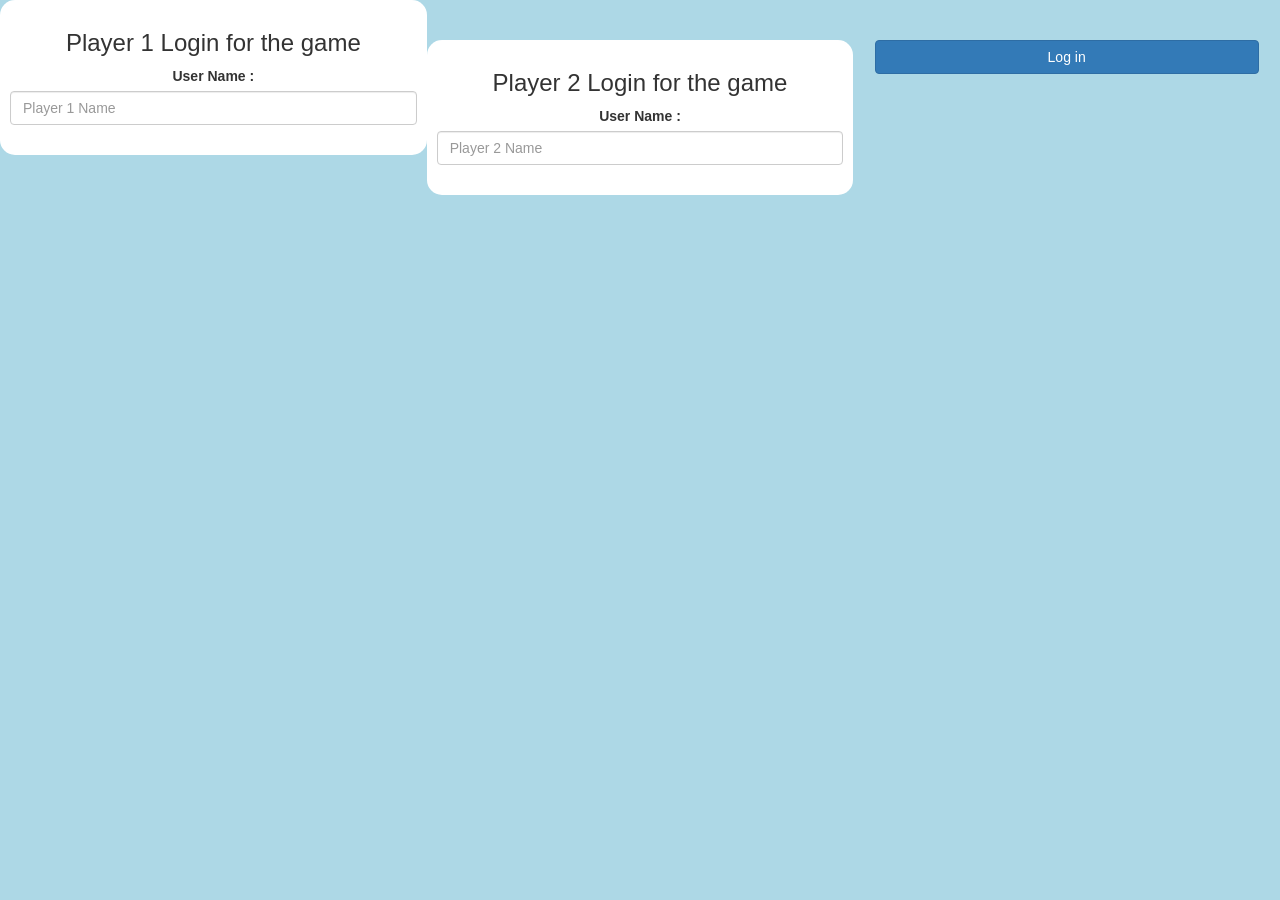
<file: index.html>
<!DOCTYPE html>
<html>
<head>
	<title>Guess The Word</title>

<meta name="viewport" content="width=device-width, initial-scale=1">
<link rel="stylesheet" href="https://maxcdn.bootstrapcdn.com/bootstrap/3.4.0/css/bootstrap.min.css">
<script src="https://ajax.googleapis.com/ajax/libs/jquery/3.4.1/jquery.min.js"></script>
<script src="https://maxcdn.bootstrapcdn.com/bootstrap/3.4.0/js/bootstrap.min.js"></script>

<link rel="stylesheet" type="text/css" href="game.css">

<script src="game_login.js"></script>
</head>
<body>

	<div class="col-lg-4 col-sm-8 col-xs-11 login_div1" id="login_div1">
<h3 >Player 1 Login for the game</h3>
<label >User Name : </label>
<input type="text" id="inputP1" class="form-control" placeholder="Player 1 Name">
<br>
</div>
<br>
<br>

<div class="col-lg-4 col-sm-8 col-xs-11 login_div1" id="login_div2">
<h3 >Player 2 Login for the game</h3>
<label >User Name : </label>
<input type="text" id="inputP2" class="form-control" placeholder="Player 2 Name">
<br>
</div>

<button style="width:30%" class="btn btn-primary" onclick="addUser()">Log in</button>

</body>
</html>
</file>
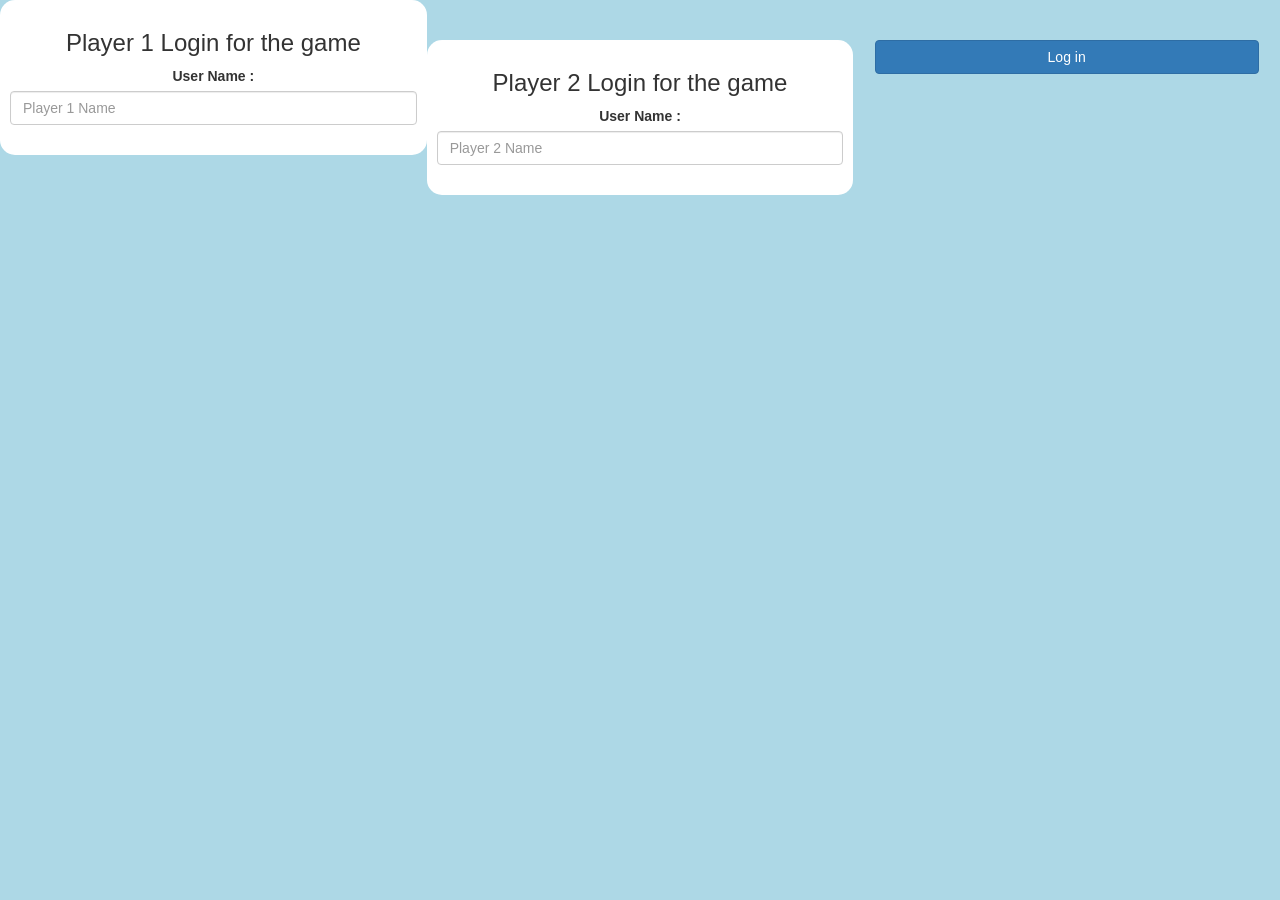
<file: game_login.html>
<!DOCTYPE html>
<html>
<head>
	<title>Guess The Word</title>

<meta name="viewport" content="width=device-width, initial-scale=1">
<link rel="stylesheet" href="https://maxcdn.bootstrapcdn.com/bootstrap/3.4.0/css/bootstrap.min.css">
<script src="https://ajax.googleapis.com/ajax/libs/jquery/3.4.1/jquery.min.js"></script>
<script src="https://maxcdn.bootstrapcdn.com/bootstrap/3.4.0/js/bootstrap.min.js"></script>

<link rel="stylesheet" type="text/css" href="game.css">

<script src="game_login.js"></script>
</head>
<body>

	<div class="col-lg-4 col-sm-8 col-xs-11 login_div1" id="login_div1">
<h3 >Player 1 Login for the game</h3>
<label >User Name : </label>
<input type="text" id="inputP1" class="form-control" placeholder="Player 1 Name">
<br>
</div>
<br>
<br>

<div class="col-lg-4 col-sm-8 col-xs-11 login_div1" id="login_div2">
<h3 >Player 2 Login for the game</h3>
<label >User Name : </label>
<input type="text" id="inputP2" class="form-control" placeholder="Player 2 Name">
<br>
</div>

<button style="width:30%" class="btn btn-primary" onclick="addUser()">Log in</button>

</body>
</html>
</file>
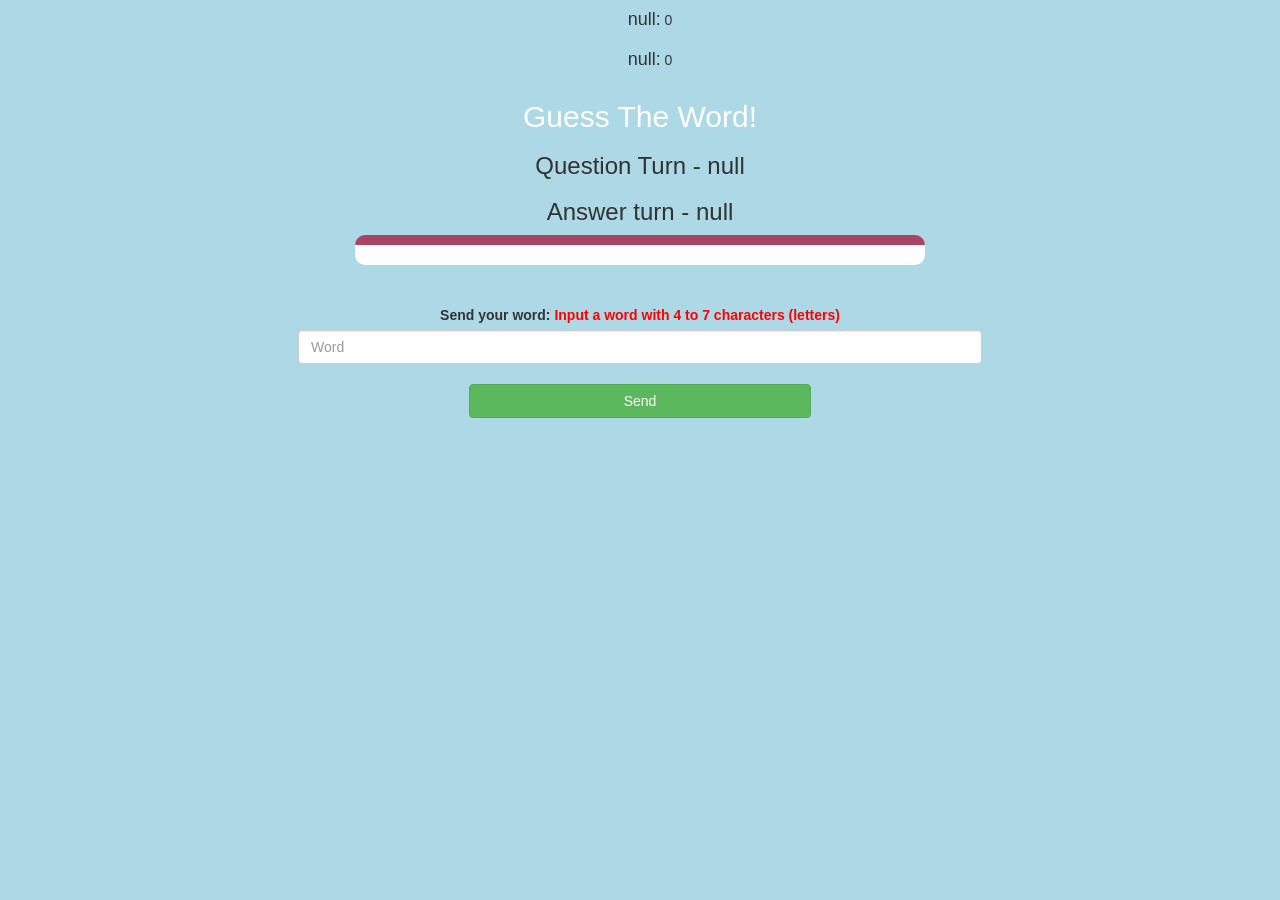
<file: game_page.html>
<!DOCTYPE html>
<html>
<head>

<title>Guess The Word</title>

<meta name="viewport" content="width=device-width, initial-scale=1">
<link rel="stylesheet" href="https://maxcdn.bootstrapcdn.com/bootstrap/3.4.0/css/bootstrap.min.css">
<script src="https://ajax.googleapis.com/ajax/libs/jquery/3.4.1/jquery.min.js"></script> <script src="https://maxcdn.bootstrapcdn.com/bootstrap/3.4.0/js/bootstrap.min.js"></script>
<link rel="stylesheet" type="text/css" href="game.css">

</head>

<body>

<h4 id="player1_name"></h4> <span id="player1_score"></span> 
<br>
<h4 id="player2_name"></h4> <span id="player2_score"></span>

<div class="container">
    <center>
        <h2 style="color: white;">Guess The Word!</h2>
        <h3 id="player_question"></h3>
        <h3 id="player_answer"></h3>
        <div id="output" class="col-lg-6"> </div>
        <br>
        <br>
        <label>Send your word: 
            <b style="color: red"> Input a word with 4 to 7 characters (letters) </b>
        </label>

        <input type="text" id="word" class="form-control" placeholder="Word">
        <br>
        <button onclick="send()" class="btn btn-success" style="width: 30%;" id="sendBtn">Send</button> </center>
    </center>
</div>

<script src="game_page.js"></script>

</body>
</html>
</file>
<file: game.css>
body
{
	background: lightblue;
	text-align: center;
	align-items: center;
	align-content: center;
	vertical-align:middle;
}

	.login_div1 , .login_div2
	{
		background: white;
		padding: 10px;

		border-radius: 15px;
	}


#player1_name , #player2_name
{
	display: inline-block;
	margin-left: 20px;
}
#word
{
	width: 60%;
}
#word_display
{
	letter-spacing: 5px;
}
#output
{
background: white;
border-radius: 10px;
border-top: 10px solid #AA4465;
padding: 10px;
float: none;
text-align: left;
}
html{
	text-align: center;
	align-items: center;
	align-content: center;
	vertical-align:middle;
}
</file>
